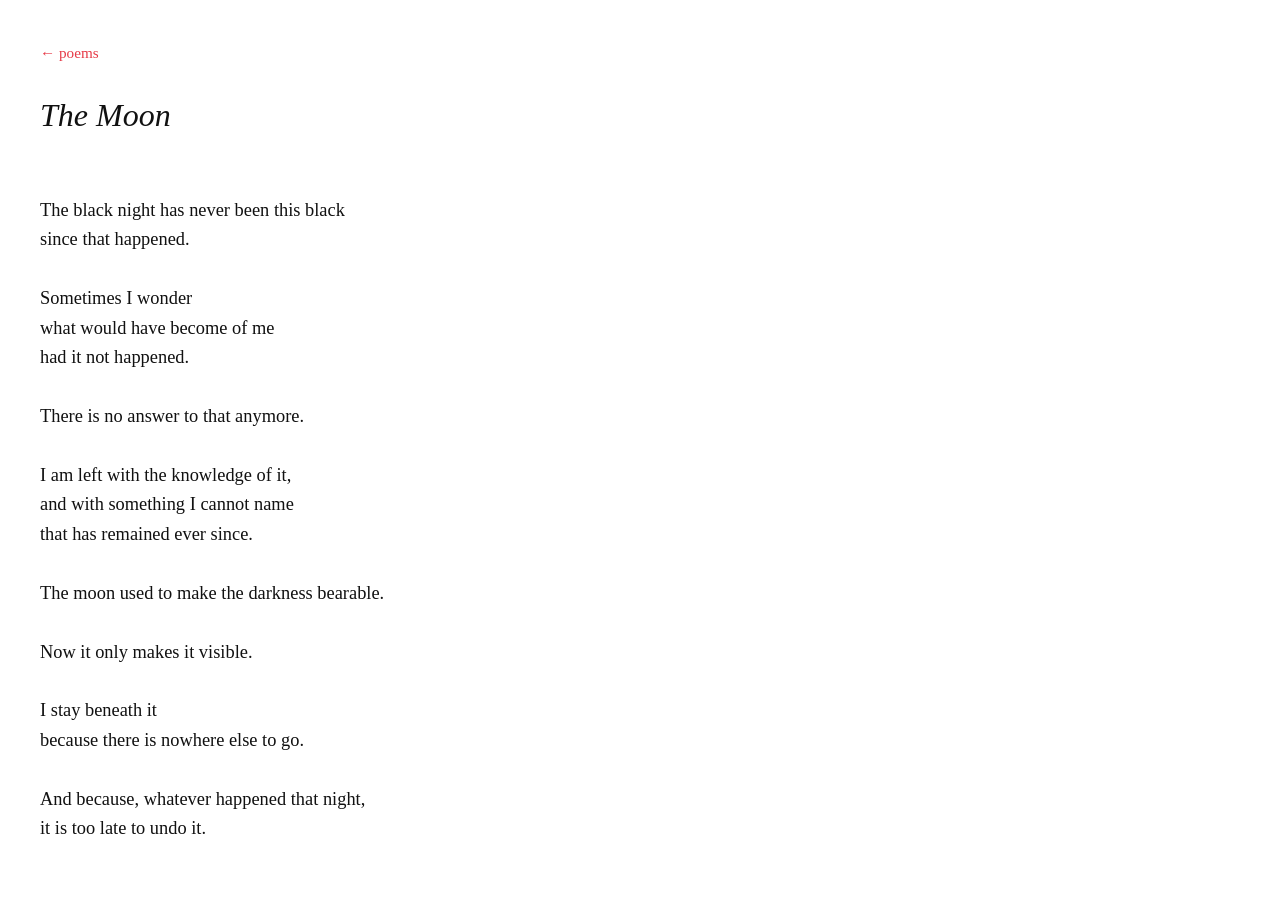
<file: the-moon.html>
<!DOCTYPE html>
<html lang="en">
<head>
  <meta charset="UTF-8">
  <meta name="viewport" content="width=device-width, initial-scale=1.0">
  <title>The Moon - Poem</title>
  <link rel="stylesheet" href="styles.css">
</head>
<body class="content-page">

  <div class="poem-container">
    <a href="poems.html" class="back-link">← poems</a>

    <h1 class="poem-title">The Moon</h1>
    <div class="poem-body">
The black night has never been this black
since that happened.
      
Sometimes I wonder
what would have become of me
had it not happened.
      
There is no answer to that anymore.
      
I am left with the knowledge of it,
and with something I cannot name
that has remained ever since.
      
The moon used to make the darkness bearable.
      
Now it only makes it visible.
      
I stay beneath it
because there is nowhere else to go.
      
And because, whatever happened that night,
it is too late to undo it.
    </div>
  </div>

</body>
</html>
</file>
<file: styles.css>
* {
  box-sizing: border-box;
  margin: 0;
  padding: 0;
}

/* ==========================================
   1. HOME PAGE (Dark Background, Red Links)
   ========================================== */
body.home-page {
  font-family: Georgia, serif;
  background-color: #121212; /* Dark, almost black background */
  color: #ffffff;
  display: flex;
  justify-content: center;
  align-items: center;
  min-height: 100vh;
}

.home-page .container {
  text-align: center;
  padding: 20px;
  max-width: 700px;
  width: 100%;
}

.home-page .site-title-gif {
  max-width: 100%;
  height: auto;
  margin-bottom: 25px;
}

.home-page .category-links {
  display: flex;
  justify-content: center;
  gap: 20px;
  flex-wrap: wrap;
}

.home-page .category-link {
  color: #e63946; /* Warm red color */
  text-decoration: none;
  font-size: 1.2rem;
  font-style: italic;
  transition: opacity 0.2s ease;
}

.home-page .category-link:hover {
  opacity: 0.7;
  text-decoration: underline;
}


/* ==========================================
   2. CONTENT & POEM PAGES (White Background)
   ========================================== */
body.content-page {
  font-family: Georgia, serif;
  background-color: #ffffff;
  color: #111111;
  padding: 40px;
  line-height: 1.6;
}

/* Back Button */
.content-page .back-link {
  display: inline-block;
  margin-bottom: 25px;
  color: #e63946;
  text-decoration: none;
  font-size: 0.95rem;
}

.content-page .back-link:hover {
  text-decoration: underline;
}

/* Poems Main Index List (poems.html) */
.content-page .poem-list {
  list-style: none;
  margin-top: 20px;
}

.content-page .poem-list li {
  margin-bottom: 12px;
}

.content-page .poem-link {
  color: #111111;
  font-style: italic;
  font-size: 1.2rem;
  text-decoration: none;
}

.content-page .poem-link:hover {
  color: #e63946;
}

/* Individual Poem Page Formatting (the-moon.html) */
.content-page .poem-title {
  font-size: 2rem;
  font-style: italic;
  margin-bottom: 25px;
  font-weight: normal;
}

.content-page .poem-body {
  white-space: pre; /* Keeps full line lengths without auto-wrapping */
  font-size: 1.15rem;
  font-family: Georgia, serif;
  display: inline-block; /* Prevents text boxes or internal scrollbars */
}
</file>
